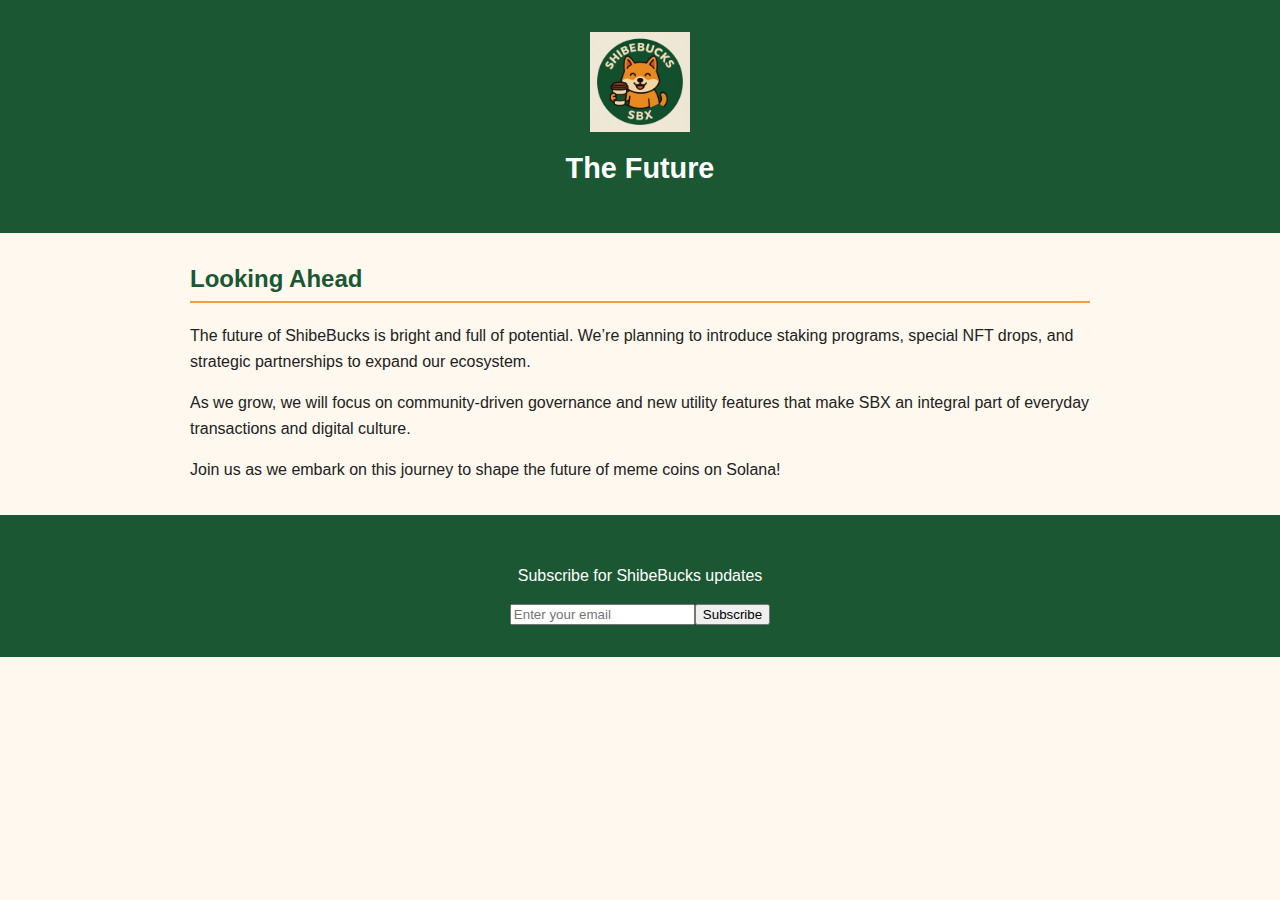
<file: future.html>
<!DOCTYPE html>
<html lang="en">
<head>
<meta charset="UTF-8"/><meta name="viewport" content="width=device-width, initial-scale=1.0"/>
<title>The Future - ShibeBucks</title>
<style>body{font-family:Arial,sans-serif;margin:0;padding:0;background:#fff8ef;color:#222;}
header{background:#1b5732;padding:2rem;text-align:center;color:#fff;}
header img{width:100px;}header h1{margin:1rem 0;font-size:1.8rem;}
.content{max-width:900px;margin:2rem auto;padding:0 1rem;}
h2{color:#1b5732;border-bottom:2px solid #f89e42;padding-bottom:0.5rem;}
p{line-height:1.6;}footer{background:#1b5732;color:#fff;padding:2rem;text-align:center;}
</style>
</head>
<body>
<header><img src="logo.png" alt="Logo"/><h1>The Future</h1></header>
<div class="content">
<h2>Looking Ahead</h2>
<p>The future of ShibeBucks is bright and full of potential. We’re planning to introduce staking programs, special NFT drops, and strategic partnerships to expand our ecosystem.</p>
<p>As we grow, we will focus on community-driven governance and new utility features that make SBX an integral part of everyday transactions and digital culture.</p>
<p>Join us as we embark on this journey to shape the future of meme coins on Solana!</p>
</div>
<footer><p>Subscribe for ShibeBucks updates</p><form><input type="email" placeholder="Enter your email" required/><button type="submit">Subscribe</button></form></footer>
</body>
</html>
</file>
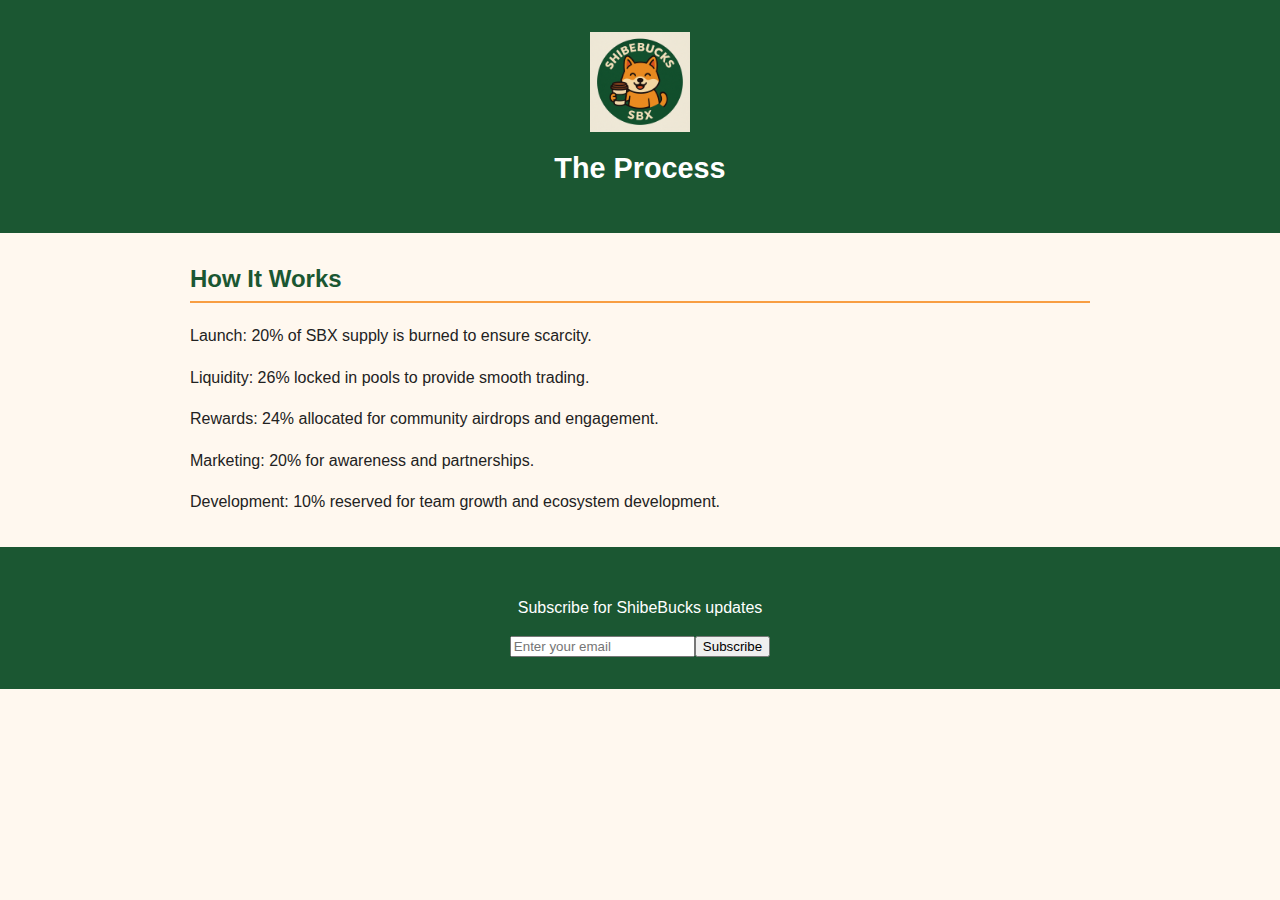
<file: process.html>
<!DOCTYPE html>
<html lang="en">
<head>
<meta charset="UTF-8"/><meta name="viewport" content="width=device-width, initial-scale=1.0"/>
<title>The Process - ShibeBucks</title>
<style>body{font-family:Arial,sans-serif;margin:0;padding:0;background:#fff8ef;color:#222;}
header{background:#1b5732;padding:2rem;text-align:center;color:#fff;}
header img{width:100px;}header h1{margin:1rem 0;font-size:1.8rem;}
.content{max-width:900px;margin:2rem auto;padding:0 1rem;}
h2{color:#1b5732;border-bottom:2px solid #f89e42;padding-bottom:0.5rem;}
p{line-height:1.6;}footer{background:#1b5732;color:#fff;padding:2rem;text-align:center;}
</style>
</head>
<body>
<header><img src="logo.png" alt="Logo"/><h1>The Process</h1></header>
<div class="content">
<h2>How It Works</h2>
<p>Launch: 20% of SBX supply is burned to ensure scarcity.</p>
<p>Liquidity: 26% locked in pools to provide smooth trading.</p>
<p>Rewards: 24% allocated for community airdrops and engagement.</p>
<p>Marketing: 20% for awareness and partnerships.</p>
<p>Development: 10% reserved for team growth and ecosystem development.</p>
</div>
<footer><p>Subscribe for ShibeBucks updates</p><form><input type="email" placeholder="Enter your email" required/><button type="submit">Subscribe</button></form></footer>
</body>
</html>
</file>
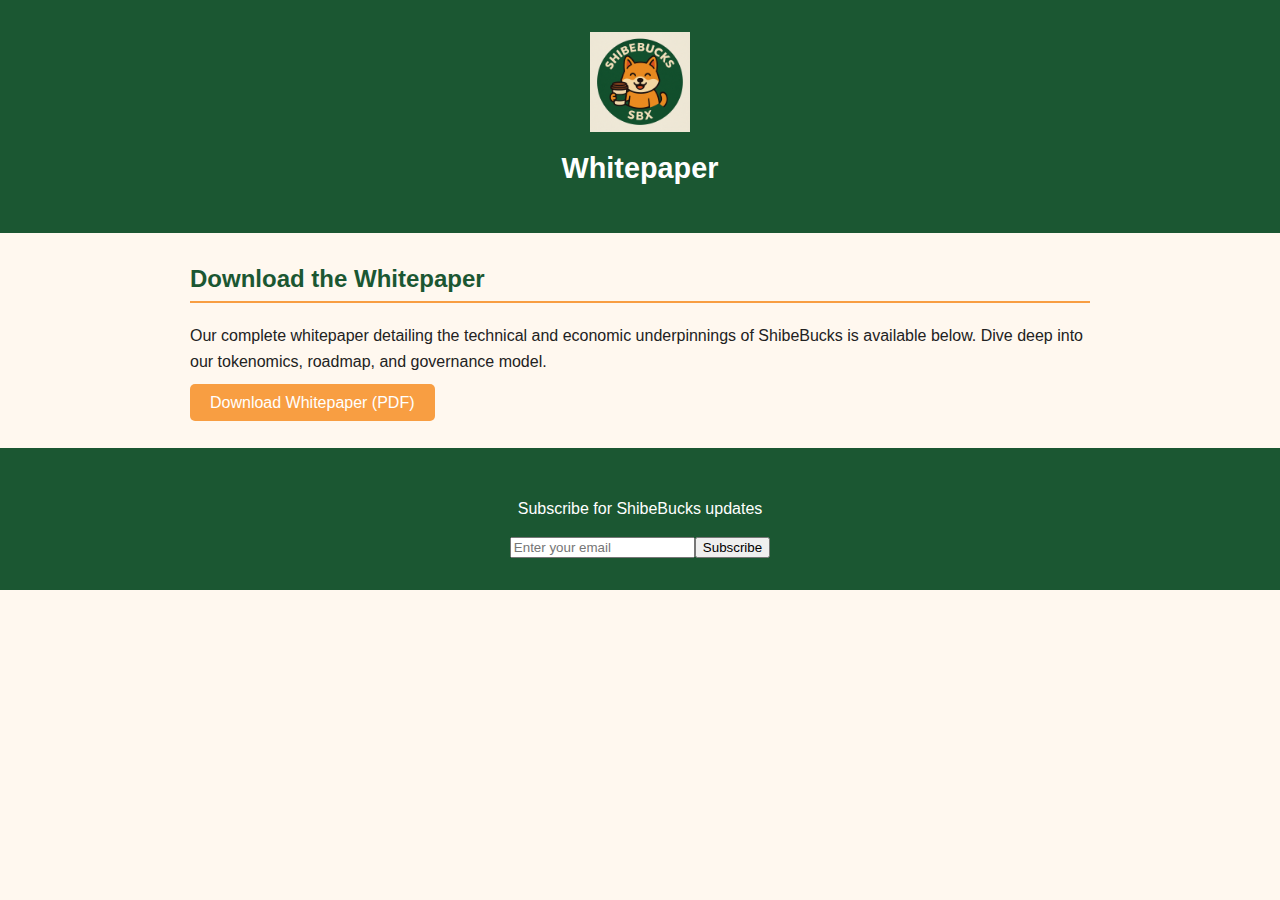
<file: whitepaper.html>
<!DOCTYPE html>
<html lang="en">
<head>
<meta charset="UTF-8"/><meta name="viewport" content="width=device-width, initial-scale=1.0"/>
<title>Whitepaper - ShibeBucks</title>
<style>body{font-family:Arial,sans-serif;margin:0;padding:0;background:#fff8ef;color:#222;}
header{background:#1b5732;padding:2rem;text-align:center;color:#fff;}
header img{width:100px;}header h1{margin:1rem 0;font-size:1.8rem;}
.content{max-width:900px;margin:2rem auto;padding:0 1rem;}
h2{color:#1b5732;border-bottom:2px solid #f89e42;padding-bottom:0.5rem;}
p{line-height:1.6;}footer{background:#1b5732;color:#fff;padding:2rem;text-align:center;}
</style>
</head>
<body>
<header><img src="logo.png" alt="Logo"/><h1>Whitepaper</h1></header>
<div class="content">
<h2>Download the Whitepaper</h2>
<p>Our complete whitepaper detailing the technical and economic underpinnings of ShibeBucks is available below. Dive deep into our tokenomics, roadmap, and governance model.</p>
<p><a href="whitepaper.pdf" download style="background:#f89e42;color:white;padding:10px 20px;border-radius:5px;text-decoration:none;">Download Whitepaper (PDF)</a></p>
</div>
<footer><p>Subscribe for ShibeBucks updates</p><form><input type="email" placeholder="Enter your email" required/><button type="submit">Subscribe</button></form></footer>
</body>
</html>
</file>
